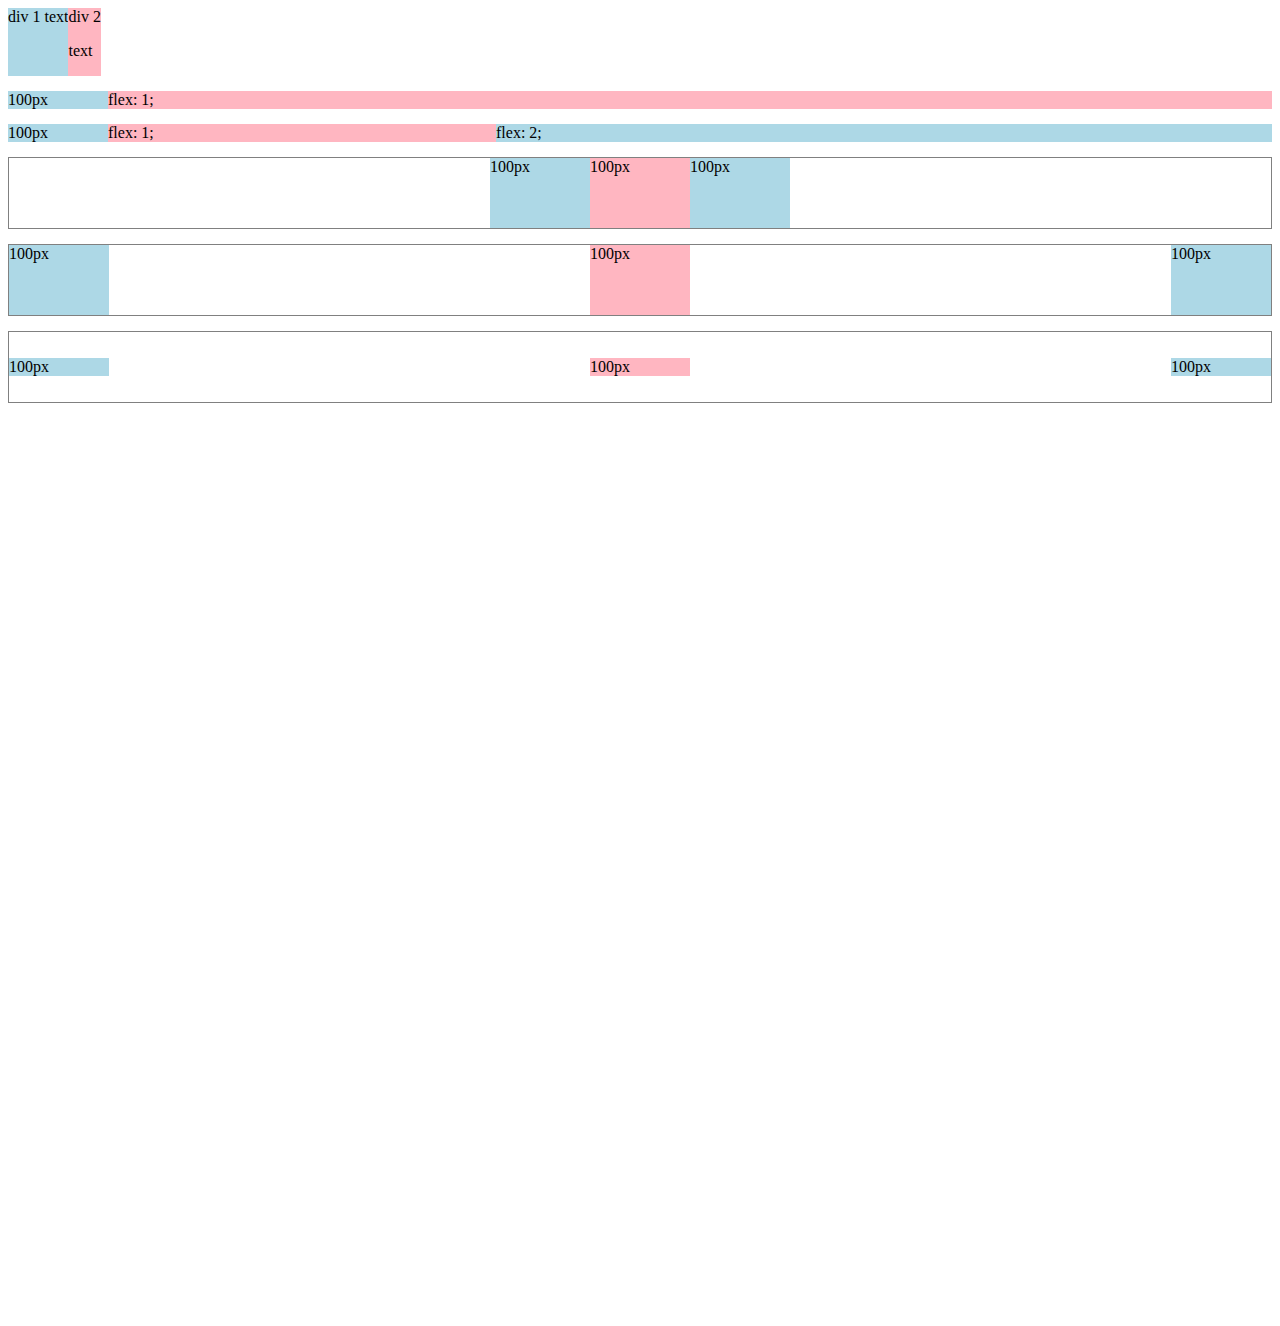
<file: flex.html>
<!DOCTYPE html>
<html lang="en">

<head>
  <meta charset="UTF-8">
  <meta name="viewport" content="width=device-width, initial-scale=1.0">
  <title>Flexbox Practice</title>
</head>

<body style="padding-bottom: 900px;">
  <div style="display: flex;
      flex-direction: row;
      margin-bottom: 15px;">
    <div style="background-color: lightblue;">
      div 1 text
    </div>
    <div style="background-color: lightpink;">
      div 2
      <p>text</p>
    </div>
  </div>

  <div style="
      display: flex;
      flex-direction: row;
      margin-bottom: 15px;
      ">
    <div style="
      background-color: lightblue;
      width: 100px;
      ">
      100px
    </div>
    <div style="
      background-color: lightpink;
      flex: 1;
      ">
      flex: 1;
    </div>
  </div>


  <div style="
        display: flex;
        flex-direction: row;
        margin-bottom: 15px;
        ">
    <div style="
        background-color: lightblue;
        width: 100px;
        ">
      100px
    </div>
    <div style="
        background-color: lightpink;
        flex: 1;
        ">
      flex: 1;
    </div>
    <div style="
            background-color: lightblue;
            flex: 2;
            ">
      flex: 2;
    </div>
  </div>



  <!--
Grid
الاتجاهات     صفوف + أعمدة  
لتخطيط        صارم وثابت
الصفحات   الكاملة لاستخدام	

 	Flexbox
صف أو عمود   الاتجاهات
التخطيط		مرن وسهل التعديل
الاستخدام		أجزاء داخل الصفحة
-->



  <div style="
display: flex;
flex-direction: row;
margin-bottom: 15px;
height: 70px;
border-width: 1px;
border-style: solid;
border-color: gray;
justify-content: center;
">
    <div style="
background-color: lightblue;
width: 100px;
">
      100px
    </div>
    <div style="
background-color: lightpink;

width: 100px;
">
      100px
    </div>
    <div style="
    background-color: lightblue;
    
    width: 100px;
    ">
      100px
    </div>
  </div>


  <div style="
display: flex;
flex-direction: row;
margin-bottom: 15px;
height: 70px;
border-width: 1px;
border-style: solid;
border-color: gray;
justify-content: space-between;
">
    <div style="
background-color: lightblue;
width: 100px;
">
      100px
    </div>
    <div style="
background-color: lightpink;

width: 100px;
">
      100px
    </div>
    <div style="
    background-color: lightblue;
    
    width: 100px;
    ">
      100px
    </div>
  </div>

  <div style="
display: flex;
flex-direction: row;
margin-bottom: 15px;
height: 70px;
border-width: 1px;
border-style: solid;
border-color: gray;
justify-content: space-between;
align-items: center;
">
    <div style="
background-color: lightblue;
width: 100px;
">
      100px
    </div>
    <div style="
background-color: lightpink;

width: 100px;
">
      100px
    </div>
    <div style="
    background-color: lightblue;
    
    width: 100px;
    ">
      100px
    </div>
  </div>
</body>

</html>
</file>
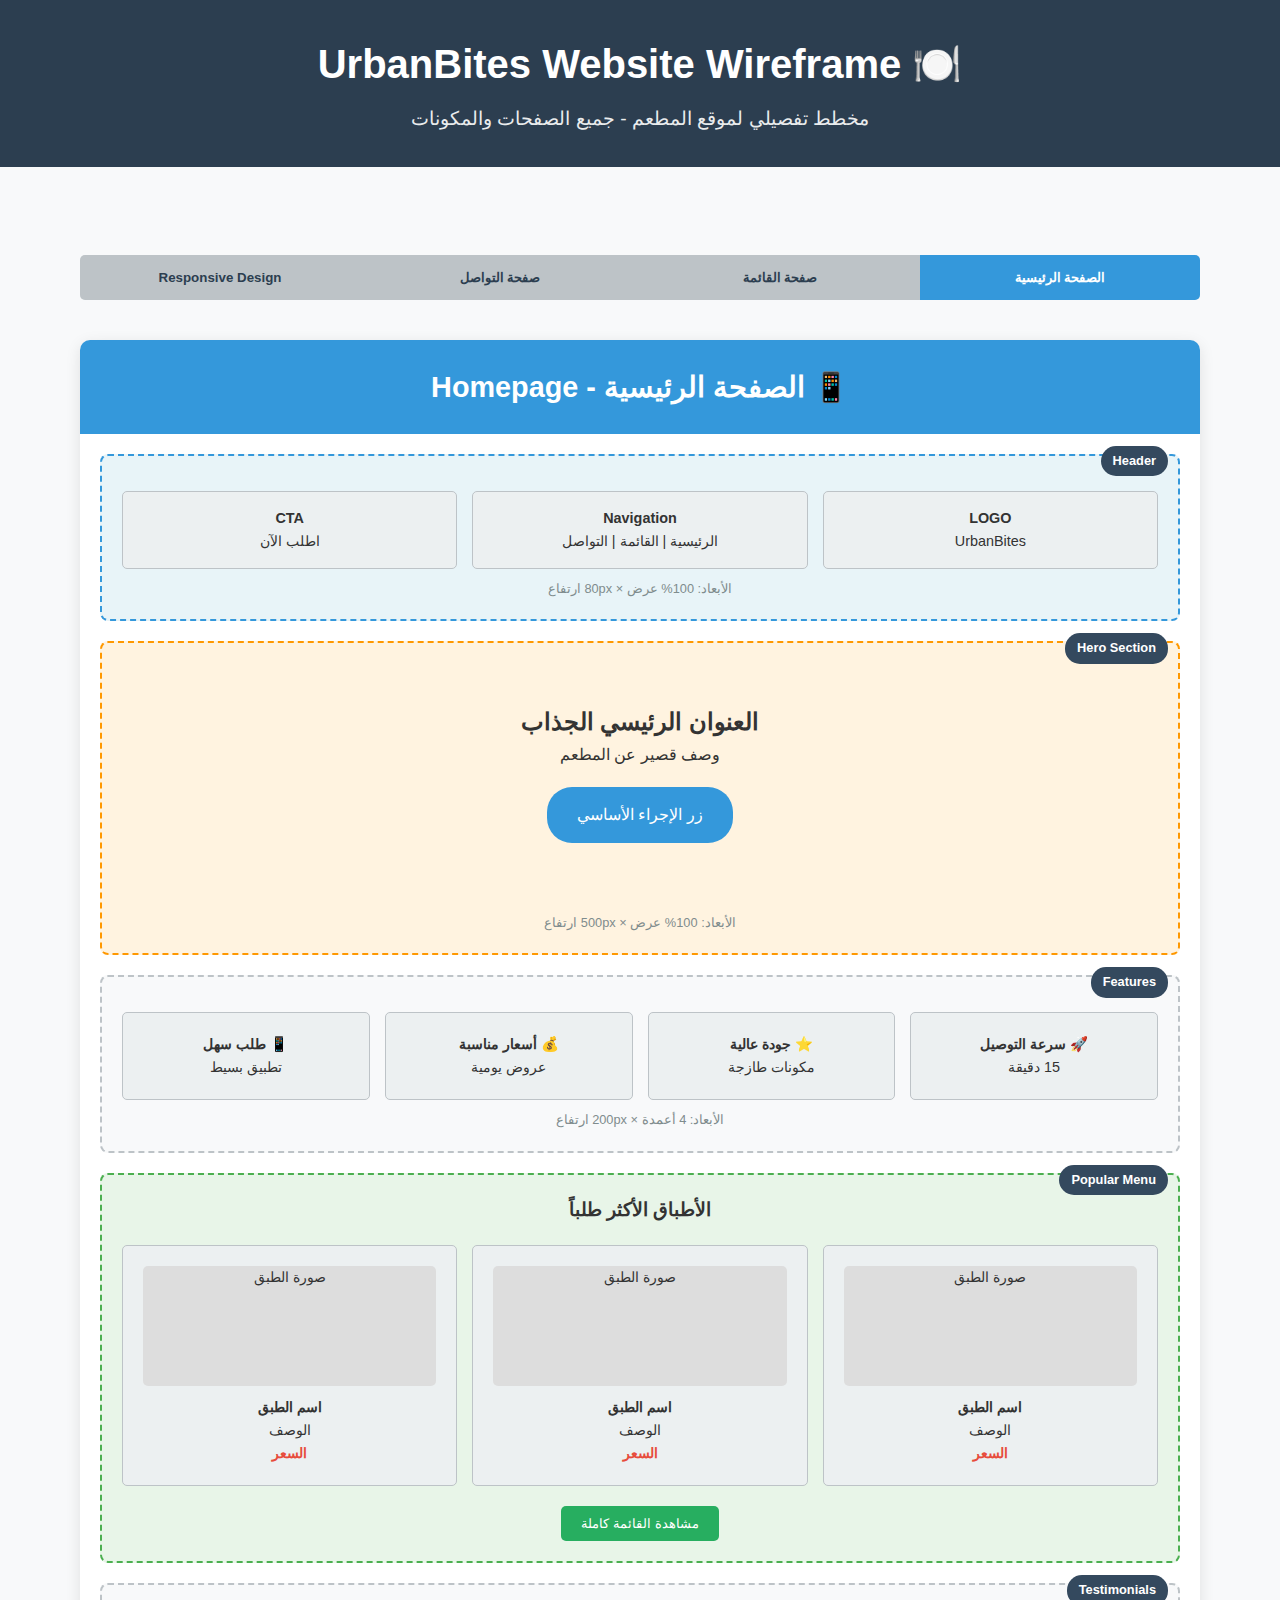
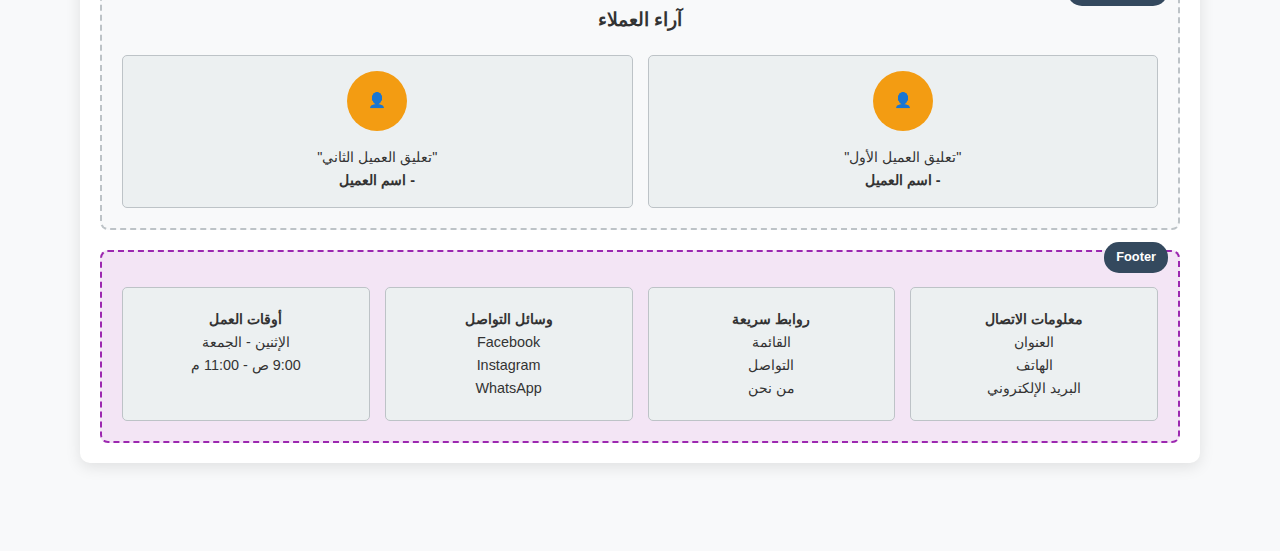
<file: claude/hsds.html>
<!DOCTYPE html>
<html lang="ar" dir="rtl">

<head>
  <meta charset="UTF-8">
  <meta name="viewport" content="width=device-width, initial-scale=1.0">
  <title>UrbanBites - Website Wireframe</title>
  <style>
    * {
      margin: 0;
      padding: 0;
      box-sizing: border-box;
    }

    body {
      font-family: 'Arial', sans-serif;
      background: #f8f9fa;
      color: #333;
      line-height: 1.6;
    }

    .container {
      max-width: 1200px;
      margin: 0 auto;
      padding: 20px;
    }

    .wireframe-header {
      background: #2c3e50;
      color: white;
      text-align: center;
      padding: 2rem;
      margin-bottom: 3rem;
    }

    .wireframe-header h1 {
      font-size: 2.5rem;
      margin-bottom: 0.5rem;
    }

    .wireframe-header p {
      font-size: 1.2rem;
      opacity: 0.9;
    }

    .page-section {
      background: white;
      margin-bottom: 3rem;
      border-radius: 10px;
      box-shadow: 0 4px 15px rgba(0, 0, 0, 0.1);
      overflow: hidden;
    }

    .page-title {
      background: #3498db;
      color: white;
      padding: 1.5rem;
      font-size: 1.8rem;
      font-weight: bold;
      text-align: center;
    }

    .wireframe-box {
      border: 2px dashed #bdc3c7;
      margin: 20px;
      padding: 20px;
      border-radius: 8px;
      position: relative;
      background: #f8f9fa;
    }

    .wireframe-box.header {
      background: #e8f4f8;
      border-color: #3498db;
    }

    .wireframe-box.hero {
      background: #fff3e0;
      border-color: #ff9800;
      min-height: 200px;
    }

    .wireframe-box.menu {
      background: #e8f5e8;
      border-color: #4caf50;
    }

    .wireframe-box.contact {
      background: #fce4ec;
      border-color: #e91e63;
    }

    .wireframe-box.footer {
      background: #f3e5f5;
      border-color: #9c27b0;
    }

    .wireframe-label {
      position: absolute;
      top: -10px;
      right: 10px;
      background: #34495e;
      color: white;
      padding: 5px 12px;
      border-radius: 15px;
      font-size: 0.8rem;
      font-weight: bold;
    }

    .grid-demo {
      display: grid;
      grid-template-columns: repeat(auto-fit, minmax(150px, 1fr));
      gap: 15px;
      margin-top: 15px;
    }

    .grid-item {
      background: #ecf0f1;
      border: 1px solid #bdc3c7;
      padding: 20px;
      text-align: center;
      border-radius: 5px;
      font-size: 0.9rem;
    }

    .flex-demo {
      display: flex;
      gap: 15px;
      margin-top: 15px;
      flex-wrap: wrap;
    }

    .flex-item {
      background: #ecf0f1;
      border: 1px solid #bdc3c7;
      padding: 15px;
      border-radius: 5px;
      flex: 1;
      min-width: 120px;
      text-align: center;
      font-size: 0.9rem;
    }

    .form-demo {
      display: grid;
      gap: 15px;
      margin-top: 15px;
    }

    .form-field {
      background: #ecf0f1;
      border: 1px solid #bdc3c7;
      padding: 15px;
      border-radius: 5px;
      text-align: center;
    }

    .mobile-note {
      background: #fff3cd;
      border: 1px solid #ffeaa7;
      padding: 15px;
      border-radius: 5px;
      margin: 20px;
      color: #856404;
    }

    .features-list {
      list-style: none;
      padding: 20px;
    }

    .features-list li {
      background: #e8f4f8;
      margin: 10px 0;
      padding: 10px 15px;
      border-radius: 5px;
      border-right: 4px solid #3498db;
    }

    .features-list li:before {
      content: "✓";
      color: #27ae60;
      font-weight: bold;
      margin-left: 10px;
    }

    .wireframe-dimensions {
      color: #7f8c8d;
      font-size: 0.8rem;
      margin-top: 10px;
      text-align: center;
    }

    .tab-navigation {
      display: flex;
      background: #ecf0f1;
      border-radius: 5px;
      margin: 20px;
      overflow: hidden;
    }

    .tab-button {
      flex: 1;
      padding: 15px;
      background: #bdc3c7;
      border: none;
      cursor: pointer;
      font-weight: bold;
      color: #2c3e50;
      transition: all 0.3s ease;
    }

    .tab-button.active {
      background: #3498db;
      color: white;
    }

    .tab-content {
      display: none;
      padding: 20px;
    }

    .tab-content.active {
      display: block;
    }

    .component-spec {
      background: #f8f9fa;
      border: 1px solid #dee2e6;
      padding: 15px;
      border-radius: 5px;
      margin: 10px 0;
    }

    .component-spec h4 {
      color: #495057;
      margin-bottom: 10px;
    }

    .component-spec ul {
      list-style-type: disc;
      margin-right: 20px;
    }

    .responsive-demo {
      display: grid;
      grid-template-columns: 1fr 1fr 1fr;
      gap: 20px;
      margin: 20px;
    }

    .device-frame {
      border: 2px solid #495057;
      border-radius: 10px;
      padding: 10px;
      text-align: center;
      background: white;
    }

    .device-frame h4 {
      background: #495057;
      color: white;
      padding: 5px;
      margin: -10px -10px 10px -10px;
      border-radius: 8px 8px 0 0;
    }

    .device-content {
      height: 200px;
      background: #f8f9fa;
      border: 1px dashed #adb5bd;
      display: flex;
      align-items: center;
      justify-content: center;
      color: #6c757d;
      font-size: 0.9rem;
    }

    @media (max-width: 768px) {
      .responsive-demo {
        grid-template-columns: 1fr;
      }

      .flex-demo {
        flex-direction: column;
      }
    }
  </style>
</head>

<body>
  <div class="wireframe-header">
    <h1>🍽️ UrbanBites Website Wireframe</h1>
    <p>مخطط تفصيلي لموقع المطعم - جميع الصفحات والمكونات</p>
  </div>

  <div class="container">
    <!-- Navigation Tabs -->
    <div class="tab-navigation">
      <button class="tab-button active" onclick="showTab('homepage')">الصفحة الرئيسية</button>
      <button class="tab-button" onclick="showTab('menu')">صفحة القائمة</button>
      <button class="tab-button" onclick="showTab('contact')">صفحة التواصل</button>
      <button class="tab-button" onclick="showTab('responsive')">Responsive Design</button>
    </div>

    <!-- Homepage Wireframe -->
    <div id="homepage" class="tab-content active">
      <div class="page-section">
        <div class="page-title">📱 الصفحة الرئيسية - Homepage</div>

        <!-- Header Section -->
        <div class="wireframe-box header">
          <div class="wireframe-label">Header</div>
          <div class="flex-demo">
            <div class="flex-item">
              <strong>LOGO</strong><br>
              UrbanBites
            </div>
            <div class="flex-item">
              <strong>Navigation</strong><br>
              الرئيسية | القائمة | التواصل
            </div>
            <div class="flex-item">
              <strong>CTA</strong><br>
              اطلب الآن
            </div>
          </div>
          <div class="wireframe-dimensions">الأبعاد: 100% عرض × 80px ارتفاع</div>
        </div>

        <!-- Hero Section -->
        <div class="wireframe-box hero">
          <div class="wireframe-label">Hero Section</div>
          <div style="text-align: center; padding: 40px 0;">
            <h2>العنوان الرئيسي الجذاب</h2>
            <p>وصف قصير عن المطعم</p>
            <div style="margin: 20px 0;">
              <div
                style="background: #3498db; color: white; padding: 15px 30px; border-radius: 25px; display: inline-block;">
                زر الإجراء الأساسي
              </div>
            </div>
          </div>
          <div class="wireframe-dimensions">الأبعاد: 100% عرض × 500px ارتفاع</div>
        </div>

        <!-- Features Section -->
        <div class="wireframe-box">
          <div class="wireframe-label">Features</div>
          <div class="grid-demo">
            <div class="grid-item">
              <strong>🚀 سرعة التوصيل</strong><br>
              15 دقيقة
            </div>
            <div class="grid-item">
              <strong>⭐ جودة عالية</strong><br>
              مكونات طازجة
            </div>
            <div class="grid-item">
              <strong>💰 أسعار مناسبة</strong><br>
              عروض يومية
            </div>
            <div class="grid-item">
              <strong>📱 طلب سهل</strong><br>
              تطبيق بسيط
            </div>
          </div>
          <div class="wireframe-dimensions">الأبعاد: 4 أعمدة × 200px ارتفاع</div>
        </div>

        <!-- Popular Menu Preview -->
        <div class="wireframe-box menu">
          <div class="wireframe-label">Popular Menu</div>
          <h3 style="text-align: center; margin-bottom: 20px;">الأطباق الأكثر طلباً</h3>
          <div class="grid-demo">
            <div class="grid-item">
              <div style="background: #ddd; height: 120px; margin-bottom: 10px; border-radius: 5px;">صورة الطبق</div>
              <strong>اسم الطبق</strong><br>
              الوصف<br>
              <span style="color: #e74c3c; font-weight: bold;">السعر</span>
            </div>
            <div class="grid-item">
              <div style="background: #ddd; height: 120px; margin-bottom: 10px; border-radius: 5px;">صورة الطبق</div>
              <strong>اسم الطبق</strong><br>
              الوصف<br>
              <span style="color: #e74c3c; font-weight: bold;">السعر</span>
            </div>
            <div class="grid-item">
              <div style="background: #ddd; height: 120px; margin-bottom: 10px; border-radius: 5px;">صورة الطبق</div>
              <strong>اسم الطبق</strong><br>
              الوصف<br>
              <span style="color: #e74c3c; font-weight: bold;">السعر</span>
            </div>
          </div>
          <div style="text-align: center; margin-top: 20px;">
            <button style="background: #27ae60; color: white; padding: 10px 20px; border: none; border-radius: 5px;">
              مشاهدة القائمة كاملة
            </button>
          </div>
        </div>

        <!-- Testimonials -->
        <div class="wireframe-box">
          <div class="wireframe-label">Testimonials</div>
          <h3 style="text-align: center; margin-bottom: 20px;">آراء العملاء</h3>
          <div class="flex-demo">
            <div class="flex-item">
              <div
                style="background: #f39c12; color: white; border-radius: 50%; width: 60px; height: 60px; margin: 0 auto 15px; display: flex; align-items: center; justify-content: center;">
                👤
              </div>
              <p>"تعليق العميل الأول"</p>
              <strong>- اسم العميل</strong>
            </div>
            <div class="flex-item">
              <div
                style="background: #f39c12; color: white; border-radius: 50%; width: 60px; height: 60px; margin: 0 auto 15px; display: flex; align-items: center; justify-content: center;">
                👤
              </div>
              <p>"تعليق العميل الثاني"</p>
              <strong>- اسم العميل</strong>
            </div>
          </div>
        </div>

        <!-- Footer -->
        <div class="wireframe-box footer">
          <div class="wireframe-label">Footer</div>
          <div class="grid-demo">
            <div class="grid-item">
              <strong>معلومات الاتصال</strong><br>
              العنوان<br>
              الهاتف<br>
              البريد الإلكتروني
            </div>
            <div class="grid-item">
              <strong>روابط سريعة</strong><br>
              القائمة<br>
              التواصل<br>
              من نحن
            </div>
            <div class="grid-item">
              <strong>وسائل التواصل</strong><br>
              Facebook<br>
              Instagram<br>
              WhatsApp
            </div>
            <div class="grid-item">
              <strong>أوقات العمل</strong><br>
              الإثنين - الجمعة<br>
              9:00 ص - 11:00 م
            </div>
          </div>
        </div>
      </div>
    </div>

    <!-- Menu Page Wireframe -->
    <div id="menu" class="tab-content">
      <div class="page-section">
        <div class="page-title">🍽️ صفحة القائمة - Menu Page</div>

        <!-- Menu Header -->
        <div class="wireframe-box header">
          <div class="wireframe-label">Menu Header</div>
          <div style="text-align: center; padding: 30px 0;">
            <h2>قائمة الطعام</h2>
            <p>اكتشف أشهى الأطباق والنكهات المميزة</p>
          </div>
        </div>

        <!-- Menu Categories -->
        <div class="wireframe-box">
          <div class="wireframe-label">Categories Filter</div>
          <div class="flex-demo">
            <div class="flex-item" style="background: #3498db; color: white;">الكل</div>
            <div class="flex-item">المقبلات</div>
            <div class="flex-item">الأطباق الرئيسية</div>
            <div class="flex-item">الحلويات</div>
            <div class="flex-item">المشروبات</div>
          </div>
        </div>

        <!-- Menu Grid -->
        <div class="wireframe-box menu">
          <div class="wireframe-label">Menu Grid</div>
          <div class="grid-demo">
            <div class="grid-item">
              <div
                style="background: #ddd; height: 150px; margin-bottom: 15px; border-radius: 10px; position: relative;">
                <div
                  style="position: absolute; top: 10px; left: 10px; background: #e74c3c; color: white; padding: 5px 10px; border-radius: 15px; font-size: 0.8rem;">
                  جديد
                </div>
                صورة الطبق
              </div>
              <h4>اسم الطبق</h4>
              <p style="font-size: 0.9rem; color: #666;">وصف مختصر للطبق</p>
              <div style="display: flex; justify-content: space-between; align-items: center; margin-top: 10px;">
                <span style="font-weight: bold; color: #e74c3c;">25 ₪</span>
                <div style="display: flex; gap: 5px;">
                  <span>⭐⭐⭐⭐⭐</span>
                  <span>(4.5)</span>
                </div>
              </div>
              <button
                style="width: 100%; background: #27ae60; color: white; border: none; padding: 10px; border-radius: 5px; margin-top: 10px;">
                أضف للسلة
              </button>
            </div>
            <div class="grid-item">
              <div
                style="background: #ddd; height: 150px; margin-bottom: 15px; border-radius: 10px; position: relative;">
                <div
                  style="position: absolute; top: 10px; left: 10px; background: #f39c12; color: white; padding: 5px 10px; border-radius: 15px; font-size: 0.8rem;">
                  الأكثر طلباً
                </div>
                صورة الطبق
              </div>
              <h4>اسم الطبق</h4>
              <p style="font-size: 0.9rem; color: #666;">وصف مختصر للطبق</p>
              <div style="display: flex; justify-content: space-between; align-items: center; margin-top: 10px;">
                <span style="font-weight: bold; color: #e74c3c;">35 ₪</span>
                <div style="display: flex; gap: 5px;">
                  <span>⭐⭐⭐⭐⭐</span>
                  <span>(4.8)</span>
                </div>
              </div>
              <button
                style="width: 100%; background: #27ae60; color: white; border: none; padding: 10px; border-radius: 5px; margin-top: 10px;">
                أضف للسلة
              </button>
            </div>
            <div class="grid-item">
              <div
                style="background: #ddd; height: 150px; margin-bottom: 15px; border-radius: 10px; position: relative;">
                <div
                  style="position: absolute; top: 10px; left: 10px; background: #27ae60; color: white; padding: 5px 10px; border-radius: 15px; font-size: 0.8rem;">
                  صحي
                </div>
                صورة الطبق
              </div>
              <h4>اسم الطبق</h4>
              <p style="font-size: 0.9rem; color: #666;">وصف مختصر للطبق</p>
              <div style="display: flex; justify-content: space-between; align-items: center; margin-top: 10px;">
                <span style="font-weight: bold; color: #e74c3c;">18 ₪</span>
                <div style="display: flex; gap: 5px;">
                  <span>⭐⭐⭐⭐⭐</span>
                  <span>(4.2)</span>
                </div>
              </div>
              <button
                style="width: 100%; background: #27ae60; color: white; border: none; padding: 10px; border-radius: 5px; margin-top: 10px;">
                أضف للسلة
              </button>
            </div>
          </div>
        </div>

        <!-- Shopping Cart Sidebar -->
        <div class="wireframe-box">
          <div class="wireframe-label">Shopping Cart (Sidebar)</div>
          <div
            style="background: #f8f9fa; border: 2px solid #dee2e6; border-radius: 10px; padding: 20px; max-width: 300px; margin: 0 auto;">
            <h4>سلة التسوق (3 عناصر)</h4>
            <div style="margin: 15px 0;">
              <div style="display: flex; justify-content: space-between; margin-bottom: 10px;">
                <span>برجر أنجوس × 2</span>
                <span>70 ₪</span>
              </div>
              <div style="display: flex; justify-content: space-between; margin-bottom: 10px;">
                <span>سلطة خضار × 1</span>
                <span>18 ₪</span>
              </div>
              <hr style="margin: 10px 0;">
              <div style="display: flex; justify-content: space-between; font-weight: bold;">
                <span>الإجمالي:</span>
                <span>88 ₪</span>
              </div>
            </div>
            <button
              style="width: 100%; background: #e74c3c; color: white; border: none; padding: 15px; border-radius: 5px; font-weight: bold;">
              إتمام الطلب
            </button>
          </div>
        </div>
      </div>
    </div>

    <!-- Contact Page Wireframe -->
    <div id="contact" class="tab-content">
      <div class="page-section">
        <div class="page-title">📞 صفحة التواصل - Contact Page</div>

        <!-- Contact Header -->
        <div class="wireframe-box header">
          <div class="wireframe-label">Contact Header</div>
          <div style="text-align: center; padding: 30px 0;">
            <h2>تواصل معنا</h2>
            <p>نحن هنا لخدمتك! اتصل بنا أو قم بزيارتنا</p>
          </div>
        </div>

        <!-- Contact Info -->
        <div class="wireframe-box">
          <div class="wireframe-label">Contact Information</div>
          <div class="grid-demo">
            <div class="grid-item">
              <div
                style="background: #3498db; color: white; border-radius: 50%; width: 60px; height: 60px; margin: 0 auto 15px; display: flex; align-items: center; justify-content: center;">
                📍
              </div>
              <strong>العنوان</strong><br>
              رام الله - فلسطين<br>
              شارع الرئيسي، مبنى 123
            </div>
            <div class="grid-item">
              <div
                style="background: #27ae60; color: white; border-radius: 50%; width: 60px; height: 60px; margin: 0 auto 15px; display: flex; align-items: center; justify-content: center;">
                📞
              </div>
              <strong>الهاتف</strong><br>
              02-234-5678<br>
              0599-123-456
            </div>
            <div class="grid-item">
              <div
                style="background: #e74c3c; color: white; border-radius: 50%; width: 60px; height: 60px; margin: 0 auto 15px; display: flex; align-items: center; justify-content: center;">
                ✉️
              </div>
              <strong>البريد الإلكتروني</strong><br>
              info@urbanbites.com<br>
              orders@urbanbites.com
            </div>
            <div class="grid-item">
              <div
                style="background: #f39c12; color: white; border-radius: 50%; width: 60px; height: 60px; margin: 0 auto 15px; display: flex; align-items: center; justify-content: center;">
                🕐
              </div>
              <strong>أوقات العمل</strong><br>
              الإثنين - الجمعة: 9:00 ص - 11:00 م<br>
              السبت - الأحد: 10:00 ص - 12:00 م
            </div>
          </div>
        </div>

        <!-- Contact Form -->
        <div class="wireframe-box contact">
          <div class="wireframe-label">Contact Form</div>
          <div style="display: grid; grid-template-columns: 1fr 1fr; gap: 30px;">
            <div>
              <h3>أرسل رسالة</h3>
              <div class="form-demo">
                <div class="form-field">
                  <strong>الاسم الكامل *</strong><br>
                  [حقل نص]
                </div>
                <div class="form-field">
                  <strong>البريد الإلكتروني *</strong><br>
                  [حقل بريد إلكتروني]
                </div>
                <div class="form-field">
                  <strong>رقم الهاتف</strong><br>
                  [حقل هاتف]
                </div>
                <div class="form-field">
                  <strong>نوع الرسالة</strong><br>
                  [قائمة منسدلة: استفسار، شكوى، اقتراح]
                </div>
                <div class="form-field">
                  <strong>الرسالة *</strong><br>
                  [منطقة نص كبيرة]
                </div>
                <div
                  style="background: #27ae60; color: white; padding: 15px; border-radius: 5px; text-align: center; font-weight: bold;">
                  إرسال الرسالة
                </div>
              </div>
            </div>
            <div>
              <h3>الموقع على الخريطة</h3>
              <div
                style="background: #ddd; height: 300px; border-radius: 10px; display: flex; align-items: center; justify-content: center;">
                خريطة Google Maps<br>
                تظهر موقع المطعم
              </div>
            </div>
          </div>
        </div>

        <!-- FAQ Section -->
        <div class="wireframe-box">
          <div class="wireframe-label">FAQ</div>
          <h3 style="text-align: center; margin-bottom: 20px;">الأسئلة الشائعة</h3>
          <div style="max-width: 800px; margin: 0 auto;">
            <div style="border: 1px solid #ddd; border-radius: 5px; margin-bottom: 10px;">
              <div style="background: #f8f9fa; padding: 15px; font-weight: bold; cursor: pointer;">
                ما هي أوقات التوصيل؟
              </div>
              <div style="padding: 15px; color: #666;">
                نقوم بالتوصيل من الساعة 9:00 صباحاً حتى 11:00 مساءً يومياً
              </div>
            </div>
            <div style="border: 1px solid #ddd; border-radius: 5px; margin-bottom: 10px;">
              <div style="background: #f8f9fa; padding:5px;"></div>
</body>
</html>
</file>
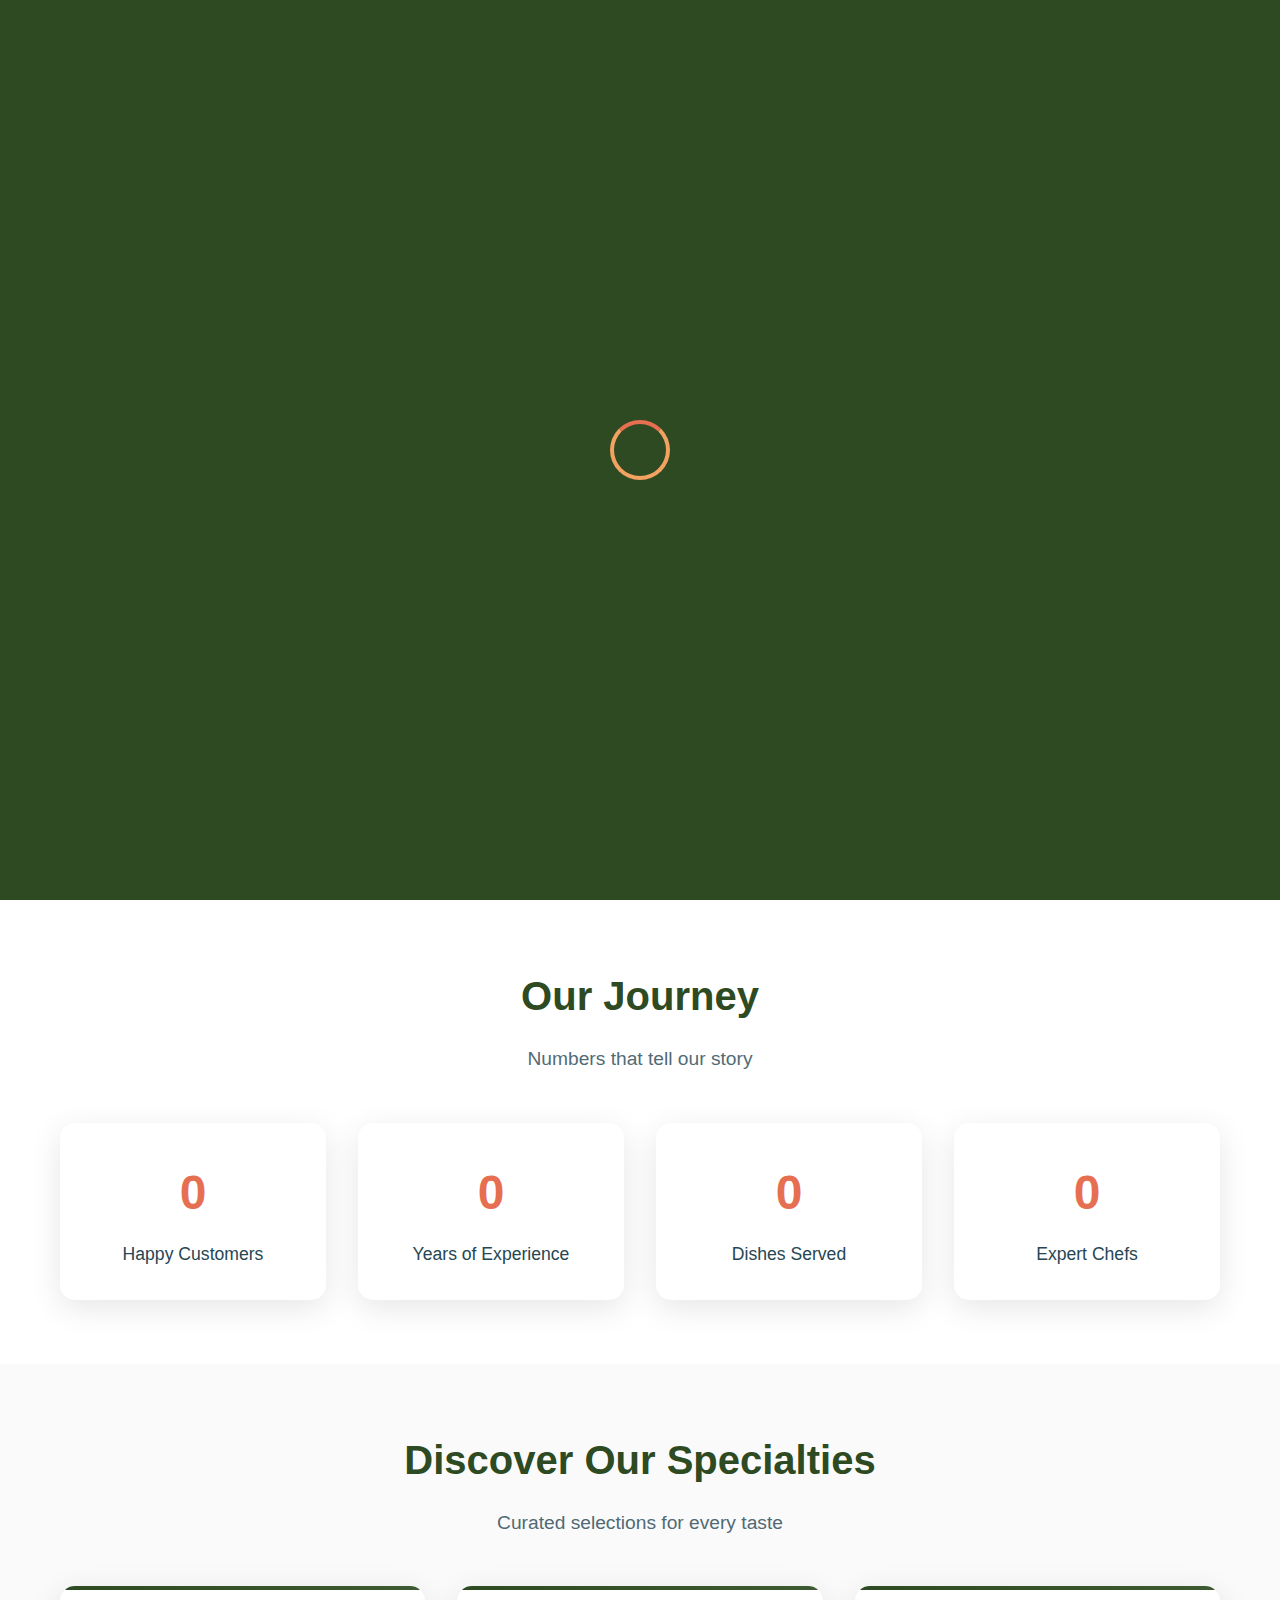
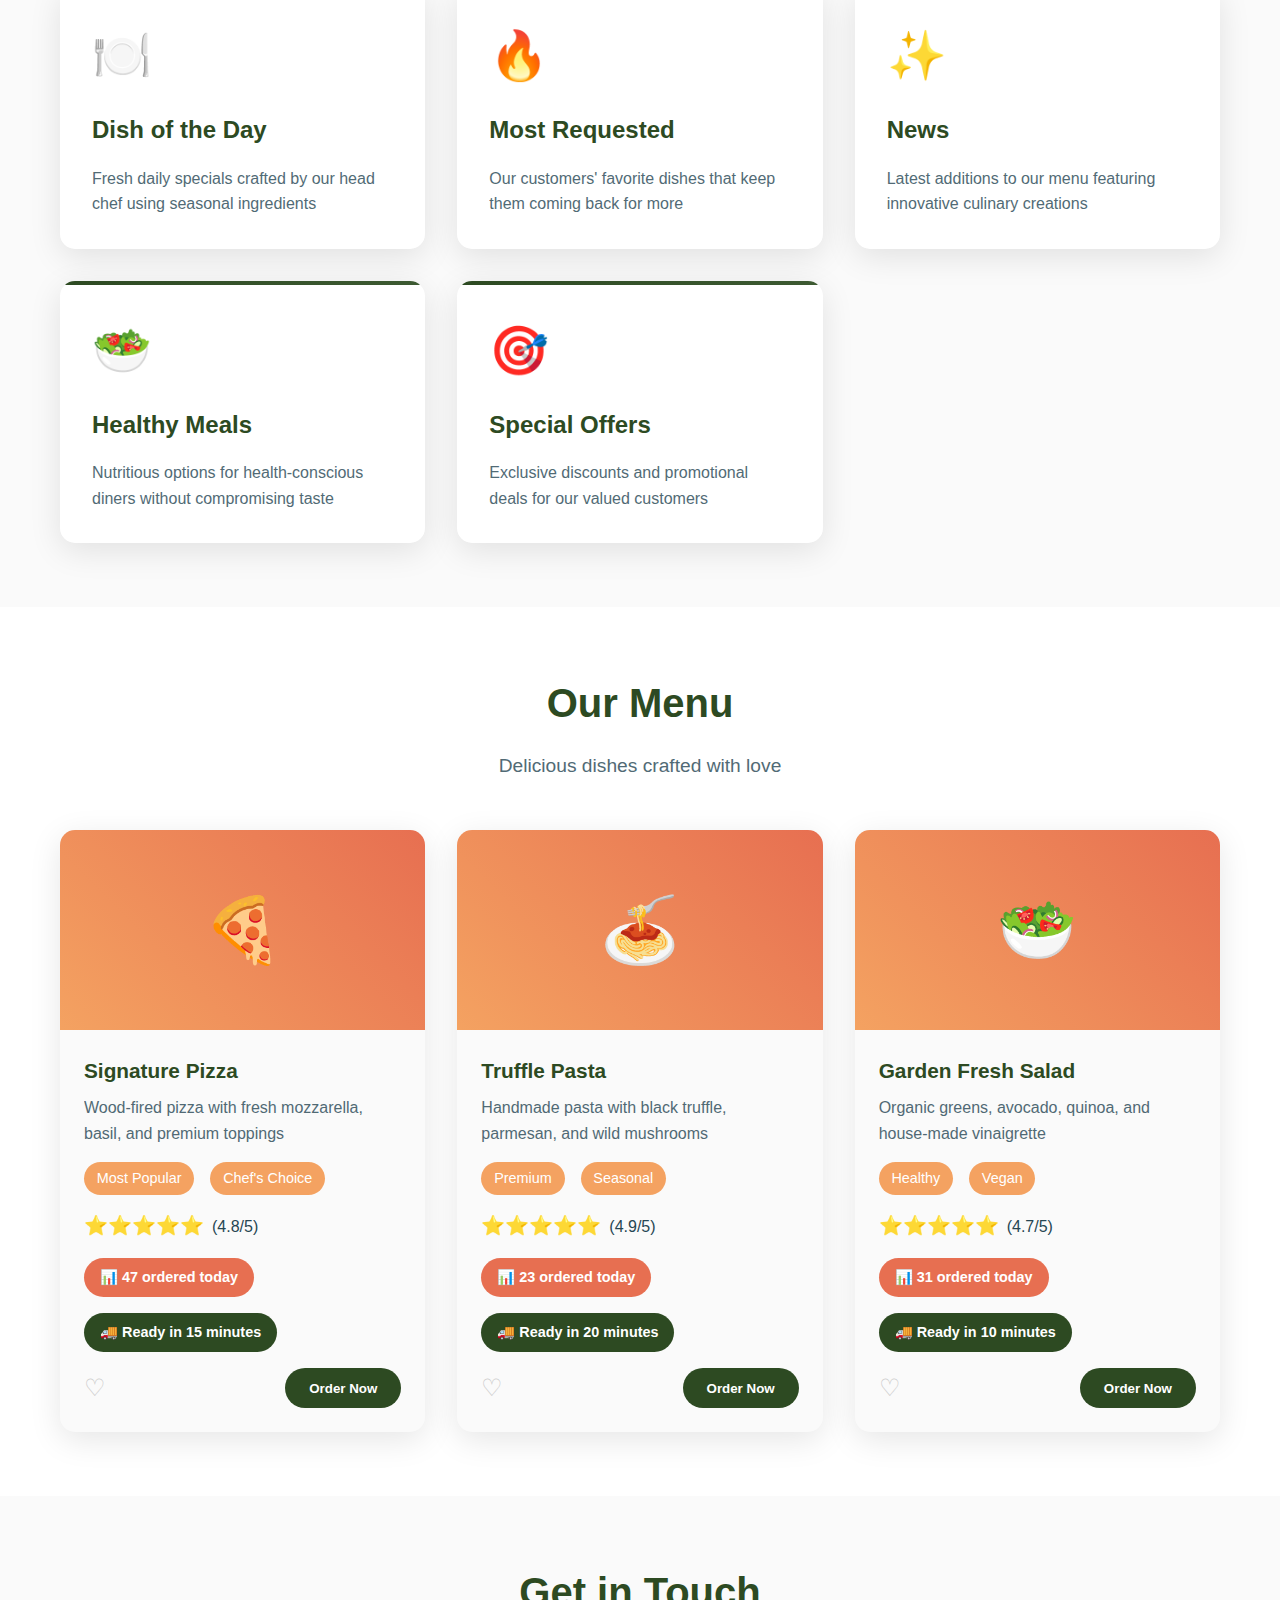
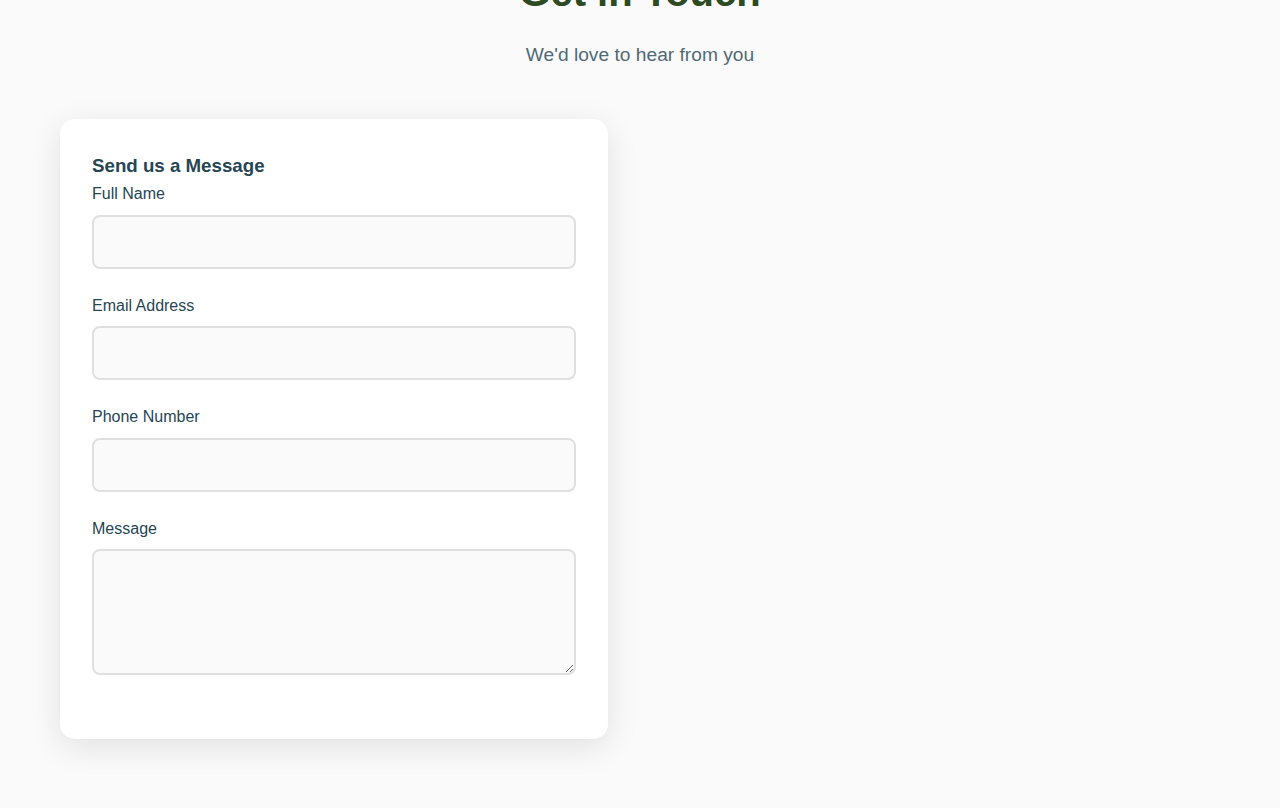
<file: claude/ييب.html>
<!DOCTYPE html>
<html lang="en">

<head>
  <meta charset="UTF-8">
  <meta name="viewport" content="width=device-width, initial-scale=1.0">
  <title>UrbanBites - Premium Restaurant Experience</title>
  <style>
    * {
      margin: 0;
      padding: 0;
      box-sizing: border-box;
    }

    :root {
      --primary-color: #2D4A22;
      --secondary-color: #F4A261;
      --accent-color: #E76F51;
      --text-dark: #264653;
      --text-light: #F7F7F7;
      --bg-light: #FAFAFA;
      --bg-dark: #1A1A1A;
      --card-bg: #FFFFFF;
      --shadow: 0 8px 32px rgba(0, 0, 0, 0.1);
      --gradient: linear-gradient(135deg, #2D4A22 0%, #3D5A32 100%);
    }

    [data-theme="dark"] {
      --text-dark: #F7F7F7;
      --text-light: #264653;
      --bg-light: #1A1A1A;
      --card-bg: #2D2D2D;
      --shadow: 0 8px 32px rgba(255, 255, 255, 0.1);
    }

    body {
      font-family: 'Inter', -apple-system, BlinkMacSystemFont, sans-serif;
      background-color: var(--bg-light);
      color: var(--text-dark);
      line-height: 1.6;
      transition: all 0.3s ease;
    }

    .container {
      max-width: 1200px;
      margin: 0 auto;
      padding: 0 20px;
    }

    /* Loading Animation */
    .loading-overlay {
      position: fixed;
      top: 0;
      left: 0;
      width: 100%;
      height: 100%;
      background: var(--primary-color);
      display: flex;
      justify-content: center;
      align-items: center;
      z-index: 9999;
      opacity: 1;
      transition: opacity 0.5s ease;
    }

    .loading-overlay.hidden {
      opacity: 0;
      pointer-events: none;
    }

    .loader {
      width: 60px;
      height: 60px;
      border: 4px solid var(--secondary-color);
      border-top: 4px solid var(--accent-color);
      border-radius: 50%;
      animation: spin 1s linear infinite;
    }

    @keyframes spin {
      0% {
        transform: rotate(0deg);
      }

      100% {
        transform: rotate(360deg);
      }
    }

    /* Header */
    header {
      background: var(--gradient);
      padding: 1rem 0;
      box-shadow: var(--shadow);
      position: fixed;
      width: 100%;
      top: 0;
      z-index: 1000;
      transition: all 0.3s ease;
    }

    nav {
      display: flex;
      justify-content: space-between;
      align-items: center;
    }

    .logo {
      font-size: 2rem;
      font-weight: bold;
      color: var(--text-light);
      text-shadow: 2px 2px 4px rgba(0, 0, 0, 0.3);
    }

    .nav-links {
      display: flex;
      list-style: none;
      gap: 2rem;
    }

    .nav-links a {
      color: var(--text-light);
      text-decoration: none;
      font-weight: 500;
      transition: color 0.3s ease;
      position: relative;
    }

    .nav-links a:hover {
      color: var(--secondary-color);
    }

    .nav-links a::after {
      content: '';
      position: absolute;
      bottom: -5px;
      left: 0;
      width: 0;
      height: 2px;
      background: var(--secondary-color);
      transition: width 0.3s ease;
    }

    .nav-links a:hover::after {
      width: 100%;
    }

    .theme-toggle {
      background: none;
      border: 2px solid var(--text-light);
      color: var(--text-light);
      padding: 0.5rem 1rem;
      border-radius: 25px;
      cursor: pointer;
      transition: all 0.3s ease;
      font-size: 1.2rem;
    }

    .theme-toggle:hover {
      background: var(--text-light);
      color: var(--primary-color);
    }

    /* Hero Section */
    .hero {
      background: linear-gradient(rgba(45, 74, 34, 0.7), rgba(45, 74, 34, 0.7)), url('data:image/svg+xml,<svg xmlns="http://www.w3.org/2000/svg" viewBox="0 0 1200 800"><rect fill="%23F4A261" width="1200" height="800"/><circle fill="%23E76F51" cx="200" cy="200" r="100"/><circle fill="%23264653" cx="1000" cy="600" r="150"/></svg>');
      background-size: cover;
      background-position: center;
      height: 100vh;
      display: flex;
      align-items: center;
      justify-content: center;
      text-align: center;
      position: relative;
      overflow: hidden;
    }

    .hero-content {
      color: var(--text-light);
      max-width: 800px;
      animation: fadeInUp 1s ease-out 0.5s both;
    }

    .hero h1 {
      font-size: 4rem;
      margin-bottom: 1rem;
      text-shadow: 2px 2px 4px rgba(0, 0, 0, 0.5);
    }

    .hero p {
      font-size: 1.5rem;
      margin-bottom: 2rem;
      opacity: 0.9;
    }

    .cta-button {
      background: var(--accent-color);
      color: white;
      padding: 1rem 2rem;
      border: none;
      border-radius: 50px;
      font-size: 1.2rem;
      font-weight: bold;
      cursor: pointer;
      transition: all 0.3s ease;
      text-decoration: none;
      display: inline-block;
      box-shadow: 0 4px 20px rgba(231, 111, 81, 0.3);
    }

    .cta-button:hover {
      transform: translateY(-2px);
      box-shadow: 0 6px 25px rgba(231, 111, 81, 0.4);
    }

    /* Stats Section */
    .stats {
      background: var(--card-bg);
      padding: 4rem 0;
      text-align: center;
    }

    .stats-grid {
      display: grid;
      grid-template-columns: repeat(auto-fit, minmax(250px, 1fr));
      gap: 2rem;
      margin-top: 2rem;
    }

    .stat-card {
      padding: 2rem;
      border-radius: 15px;
      box-shadow: var(--shadow);
      transition: transform 0.3s ease;
    }

    .stat-card:hover {
      transform: translateY(-5px);
    }

    .stat-number {
      font-size: 3rem;
      font-weight: bold;
      color: var(--accent-color);
      margin-bottom: 0.5rem;
    }

    .stat-label {
      font-size: 1.1rem;
      color: var(--text-dark);
    }

    /* Featured Sections */
    .featured-sections {
      padding: 4rem 0;
      background: var(--bg-light);
    }

    .section-grid {
      display: grid;
      grid-template-columns: repeat(auto-fit, minmax(300px, 1fr));
      gap: 2rem;
      margin-top: 2rem;
    }

    .feature-card {
      background: var(--card-bg);
      border-radius: 15px;
      padding: 2rem;
      box-shadow: var(--shadow);
      transition: all 0.3s ease;
      position: relative;
      overflow: hidden;
    }

    .feature-card::before {
      content: '';
      position: absolute;
      top: 0;
      left: 0;
      width: 100%;
      height: 4px;
      background: var(--gradient);
    }

    .feature-card:hover {
      transform: translateY(-5px);
      box-shadow: 0 12px 40px rgba(0, 0, 0, 0.15);
    }

    .feature-icon {
      font-size: 3rem;
      margin-bottom: 1rem;
    }

    .feature-title {
      font-size: 1.5rem;
      font-weight: bold;
      margin-bottom: 1rem;
      color: var(--primary-color);
    }

    .feature-description {
      color: var(--text-dark);
      opacity: 0.8;
    }

    /* Menu Section */
    .menu-section {
      padding: 4rem 0;
      background: var(--card-bg);
    }

    .menu-cards {
      display: flex;
      flex-wrap: wrap;
      gap: 2rem;
      margin-top: 2rem;
    }

    .menu-card {
      flex: 1;
      min-width: 300px;
      background: var(--bg-light);
      border-radius: 15px;
      overflow: hidden;
      box-shadow: var(--shadow);
      transition: all 0.3s ease;
      position: relative;
    }

    .menu-card:hover {
      transform: translateY(-5px);
      box-shadow: 0 12px 40px rgba(0, 0, 0, 0.15);
    }

    .menu-card-image {
      width: 100%;
      height: 200px;
      background: linear-gradient(45deg, var(--secondary-color), var(--accent-color));
      display: flex;
      align-items: center;
      justify-content: center;
      color: white;
      font-size: 4rem;
      transition: transform 0.3s ease;
    }

    .menu-card:hover .menu-card-image {
      transform: scale(1.1);
    }

    .menu-card-content {
      padding: 1.5rem;
    }

    .menu-card-title {
      font-size: 1.3rem;
      font-weight: bold;
      margin-bottom: 0.5rem;
      color: var(--primary-color);
    }

    .menu-card-description {
      color: var(--text-dark);
      opacity: 0.8;
      margin-bottom: 1rem;
    }

    .menu-card-features {
      display: flex;
      flex-wrap: wrap;
      gap: 1rem;
      margin-bottom: 1rem;
    }

    .feature-tag {
      background: var(--secondary-color);
      color: white;
      padding: 0.3rem 0.8rem;
      border-radius: 20px;
      font-size: 0.9rem;
      font-weight: 500;
    }

    .rating {
      display: flex;
      align-items: center;
      gap: 0.5rem;
      margin-bottom: 1rem;
    }

    .stars {
      color: #FFD700;
      font-size: 1.2rem;
    }

    .order-counter {
      background: var(--accent-color);
      color: white;
      padding: 0.5rem 1rem;
      border-radius: 20px;
      font-size: 0.9rem;
      font-weight: bold;
      margin-bottom: 1rem;
      display: inline-block;
    }

    .delivery-timer {
      background: var(--primary-color);
      color: white;
      padding: 0.5rem 1rem;
      border-radius: 20px;
      font-size: 0.9rem;
      font-weight: bold;
      margin-bottom: 1rem;
      display: inline-block;
    }

    .card-actions {
      display: flex;
      justify-content: space-between;
      align-items: center;
    }

    .favorite-btn {
      background: none;
      border: none;
      font-size: 1.5rem;
      cursor: pointer;
      transition: all 0.3s ease;
      color: #ccc;
    }

    .favorite-btn.active {
      color: #e74c3c;
    }

    .order-btn {
      background: var(--primary-color);
      color: white;
      padding: 0.8rem 1.5rem;
      border: none;
      border-radius: 25px;
      font-weight: bold;
      cursor: pointer;
      transition: all 0.3s ease;
    }

    .order-btn:hover {
      background: var(--accent-color);
      transform: translateY(-2px);
    }

    /* Contact Section */
    .contact-section {
      padding: 4rem 0;
      background: var(--bg-light);
    }

    .contact-content {
      display: grid;
      grid-template-columns: 1fr 1fr;
      gap: 4rem;
      margin-top: 2rem;
    }

    .contact-form {
      background: var(--card-bg);
      padding: 2rem;
      border-radius: 15px;
      box-shadow: var(--shadow);
    }

    .form-group {
      margin-bottom: 1.5rem;
    }

    .form-group label {
      display: block;
      margin-bottom: 0.5rem;
      font-weight: 500;
      color: var(--text-dark);
    }

    .form-group input,
    .form-group textarea {
      width: 100%;
      padding: 1rem;
      border: 2px solid #e0e0e0;
      border-radius: 8px;
      font-size: 1rem;
      transition: border-color 0.3s ease;
      background: var(--bg-light);
      color: var(--text-dark);
    }

    .form-group input:focus,
    .form-group textarea:focus {
      outline: none;
      border-color: var(--primary-color);
    }

    .contact-info {
      background: var(--card-bg);
      padding: 2rem;
      border-radius: 15px;
      box-shadow: var(--shadow);
    }

    .info-item {
      display: flex;
      align-items: center;
      gap: 1rem;
      margin-bottom: 1.5rem;
    }

    .info-icon {
      background: var(--primary-color);
      color: white;
      width: 50px;
      height: 50px;
      border-radius: 50%;
      display: flex;
      align-items: center;
      justify-content: center;
      font-size: 1.2rem;
    }

    .live-clock {
      background: var(--secondary-color);
      color: white;
      padding: 1rem;
      border-radius: 10px;
      text-align: center;
      margin-top: 1rem;
    }

    /* Map Section */
    .map-placeholder {
      width: 100%;
      height: 300px;
      background: linear-gradient(45deg, var(--primary-color), var(--secondary-color));
      border-radius: 15px;
      display: flex;
      align-items: center;
      justify-content: center;
      color: white;
      font-size: 2rem;
      margin-top: 2rem;
    }

    /* Social Media */
    .social-section {
      padding: 4rem 0;
      background: var(--card-bg);
      text-align: center;
    }

    .social-icons {
      display: flex;
      justify-content: center;
      gap: 2rem;
      margin-top: 2rem;
    }

    .social-icon {
      width: 60px;
      height: 60px;
      background: var(--primary-color);
      color: white;
      border-radius: 50%;
      display: flex;
      align-items: center;
      justify-content: center;
      font-size: 1.5rem;
      text-decoration: none;
      transition: all 0.3s ease;
      animation: float 3s ease-in-out infinite;
    }

    .social-icon:hover {
      transform: translateY(-5px);
      box-shadow: 0 8px 25px rgba(0, 0, 0, 0.2);
    }

    .social-icon.facebook {
      background: #3b5998;
    }

    .social-icon.instagram {
      background: #e4405f;
    }

    .social-icon.whatsapp {
      background: #25d366;
    }

    .social-icon.tripadvisor {
      background: #00af87;
    }

    /* Floating Action Button */
    .fab {
      position: fixed;
      bottom: 30px;
      right: 30px;
      width: 60px;
      height: 60px;
      background: var(--accent-color);
      color: white;
      border: none;
      border-radius: 50%;
      font-size: 1.5rem;
      cursor: pointer;
      box-shadow: 0 4px 20px rgba(231, 111, 81, 0.3);
      transition: all 0.3s ease;
      z-index: 1000;
    }

    .fab:hover {
      transform: scale(1.1);
      box-shadow: 0 6px 25px rgba(231, 111, 81, 0.4);
    }

    /* Animations */
    @keyframes fadeInUp {
      from {
        opacity: 0;
        transform: translateY(30px);
      }

      to {
        opacity: 1;
        transform: translateY(0);
      }
    }

    @keyframes float {

      0%,
      100% {
        transform: translateY(0px);
      }

      50% {
        transform: translateY(-10px);
      }
    }

    /* Mobile Responsive */
    @media (max-width: 768px) {
      .nav-links {
        display: none;
      }

      .hero h1 {
        font-size: 2.5rem;
      }

      .hero p {
        font-size: 1.2rem;
      }

      .contact-content {
        grid-template-columns: 1fr;
        gap: 2rem;
      }

      .menu-cards {
        flex-direction: column;
      }

      .menu-card {
        min-width: 100%;
      }

      .section-grid {
        grid-template-columns: 1fr;
      }

      .fab {
        bottom: 20px;
        right: 20px;
      }
    }

    /* Section Headers */
    .section-header {
      text-align: center;
      margin-bottom: 3rem;
    }

    .section-title {
      font-size: 2.5rem;
      font-weight: bold;
      color: var(--primary-color);
      margin-bottom: 1rem;
    }

    .section-subtitle {
      font-size: 1.2rem;
      color: var(--text-dark);
      opacity: 0.8;
    }

    /* Testimonials */
    .testimonials {
      padding: 4rem 0;
      background: var(--card-bg);
    }

    .testimonial-card {
      background: var(--bg-light);
      padding: 2rem;
      border-radius: 15px;
      box-shadow: var(--shadow);
      margin-bottom: 2rem;
    }

    .testimonial-text {
      font-style: italic;
      margin-bottom: 1rem;
      color: var(--text-dark);
    }

    .testimonial-author {
      font-weight: bold;
      color: var(--primary-color);
    }

    /* Gallery */
    .gallery {
      padding: 4rem 0;
      background: var(--bg-light);
    }

    .gallery-grid {
      display: grid;
      grid-template-columns: repeat(auto-fit, minmax(250px, 1fr));
      gap: 1rem;
      margin-top: 2rem;
    }

    .gallery-item {
      height: 200px;
      background: var(--secondary-color);
      border-radius: 10px;
      display: flex;
      align-items: center;
      justify-content: center;
      color: white;
      font-size: 3rem;
      transition: transform 0.3s ease;
    }

    .gallery-item:hover {
      transform: scale(1.05);
    }
  </style>
</head>

<body>
  <!-- Loading Screen -->
  <div class="loading-overlay" id="loadingScreen">
    <div class="loader"></div>
  </div>

  <!-- Header -->
  <header>
    <nav class="container">
      <div class="logo">UrbanBites</div>
      <ul class="nav-links">
        <li><a href="#home">Home</a></li>
        <li><a href="#menu">Menu</a></li>
        <li><a href="#about">About</a></li>
        <li><a href="#contact">Contact</a></li>
      </ul>
      <button class="theme-toggle" id="themeToggle">🌙</button>
    </nav>
  </header>

  <!-- Hero Section -->
  <section class="hero" id="home">
    <div class="hero-content">
      <h1>UrbanBites</h1>
      <p>Experience the finest culinary journey in the heart of the city</p>
      <a href="#menu" class="cta-button">Explore Menu</a>
    </div>
  </section>

  <!-- Stats Section -->
  <section class="stats">
    <div class="container">
      <div class="section-header">
        <h2 class="section-title">Our Journey</h2>
        <p class="section-subtitle">Numbers that tell our story</p>
      </div>
      <div class="stats-grid">
        <div class="stat-card">
          <div class="stat-number" id="customersCount">0</div>
          <div class="stat-label">Happy Customers</div>
        </div>
        <div class="stat-card">
          <div class="stat-number" id="yearsCount">0</div>
          <div class="stat-label">Years of Experience</div>
        </div>
        <div class="stat-card">
          <div class="stat-number" id="dishesCount">0</div>
          <div class="stat-label">Dishes Served</div>
        </div>
        <div class="stat-card">
          <div class="stat-number" id="chefsCount">0</div>
          <div class="stat-label">Expert Chefs</div>
        </div>
      </div>
    </div>
  </section>

  <!-- Featured Sections -->
  <section class="featured-sections">
    <div class="container">
      <div class="section-header">
        <h2 class="section-title">Discover Our Specialties</h2>
        <p class="section-subtitle">Curated selections for every taste</p>
      </div>
      <div class="section-grid">
        <div class="feature-card">
          <div class="feature-icon">🍽️</div>
          <div class="feature-title">Dish of the Day</div>
          <div class="feature-description">Fresh daily specials crafted by our head chef using seasonal ingredients
          </div>
        </div>
        <div class="feature-card">
          <div class="feature-icon">🔥</div>
          <div class="feature-title">Most Requested</div>
          <div class="feature-description">Our customers' favorite dishes that keep them coming back for more</div>
        </div>
        <div class="feature-card">
          <div class="feature-icon">✨</div>
          <div class="feature-title">News</div>
          <div class="feature-description">Latest additions to our menu featuring innovative culinary creations</div>
        </div>
        <div class="feature-card">
          <div class="feature-icon">🥗</div>
          <div class="feature-title">Healthy Meals</div>
          <div class="feature-description">Nutritious options for health-conscious diners without compromising taste
          </div>
        </div>
        <div class="feature-card">
          <div class="feature-icon">🎯</div>
          <div class="feature-title">Special Offers</div>
          <div class="feature-description">Exclusive discounts and promotional deals for our valued customers</div>
        </div>
      </div>
    </div>
  </section>

  <!-- Menu Section -->
  <section class="menu-section" id="menu">
    <div class="container">
      <div class="section-header">
        <h2 class="section-title">Our Menu</h2>
        <p class="section-subtitle">Delicious dishes crafted with love</p>
      </div>
      <div class="menu-cards">
        <div class="menu-card">
          <div class="menu-card-image">🍕</div>
          <div class="menu-card-content">
            <h3 class="menu-card-title">Signature Pizza</h3>
            <p class="menu-card-description">Wood-fired pizza with fresh mozzarella, basil, and premium toppings</p>
            <div class="menu-card-features">
              <span class="feature-tag">Most Popular</span>
              <span class="feature-tag">Chef's Choice</span>
            </div>
            <div class="rating">
              <div class="stars">⭐⭐⭐⭐⭐</div>
              <span>(4.8/5)</span>
            </div>
            <div class="order-counter">📊 47 ordered today</div>
            <div class="delivery-timer">🚚 Ready in 15 minutes</div>
            <div class="card-actions">
              <button class="favorite-btn" onclick="toggleFavorite(this)">♡</button>
              <button class="order-btn">Order Now</button>
            </div>
          </div>
        </div>

        <div class="menu-card">
          <div class="menu-card-image">🍝</div>
          <div class="menu-card-content">
            <h3 class="menu-card-title">Truffle Pasta</h3>
            <p class="menu-card-description">Handmade pasta with black truffle, parmesan, and wild mushrooms</p>
            <div class="menu-card-features">
              <span class="feature-tag">Premium</span>
              <span class="feature-tag">Seasonal</span>
            </div>
            <div class="rating">
              <div class="stars">⭐⭐⭐⭐⭐</div>
              <span>(4.9/5)</span>
            </div>
            <div class="order-counter">📊 23 ordered today</div>
            <div class="delivery-timer">🚚 Ready in 20 minutes</div>
            <div class="card-actions">
              <button class="favorite-btn" onclick="toggleFavorite(this)">♡</button>
              <button class="order-btn">Order Now</button>
            </div>
          </div>
        </div>

        <div class="menu-card">
          <div class="menu-card-image">🥗</div>
          <div class="menu-card-content">
            <h3 class="menu-card-title">Garden Fresh Salad</h3>
            <p class="menu-card-description">Organic greens, avocado, quinoa, and house-made vinaigrette</p>
            <div class="menu-card-features">
              <span class="feature-tag">Healthy</span>
              <span class="feature-tag">Vegan</span>
            </div>
            <div class="rating">
              <div class="stars">⭐⭐⭐⭐⭐</div>
              <span>(4.7/5)</span>
            </div>
            <div class="order-counter">📊 31 ordered today</div>
            <div class="delivery-timer">🚚 Ready in 10 minutes</div>
            <div class="card-actions">
              <button class="favorite-btn" onclick="toggleFavorite(this)">♡</button>
              <button class="order-btn">Order Now</button>
            </div>
          </div>
        </div>
      </div>
    </div>
  </section>

  <!-- Contact Section -->
  <section class="contact-section" id="contact">
    <div class="container">
      <div class="section-header">
        <h2 class="section-title">Get in Touch</h2>
        <p class="section-subtitle">We'd love to hear from you</p>
      </div>
      <div class="contact-content">
        <div class="contact-form">
          <h3>Send us a Message</h3>
          <form>
            <div class="form-group">
              <label for="name">Full Name</label>
              <input type="text" id="name" name="name" required>
            </div>
            <div class="form-group">
              <label for="email">Email Address</label>
              <input type="email" id="email" name="email" required>
            </div>
            <div class="form-group">
              <label for="phone">Phone Number</label>
              <input type="tel" id="phone" name="phone">
            </div>
            <div class="form-group">
              <label for="message">Message</label>
              <textarea id="message" name="message" rows="5" required></textarea>
            </div>
</file>
